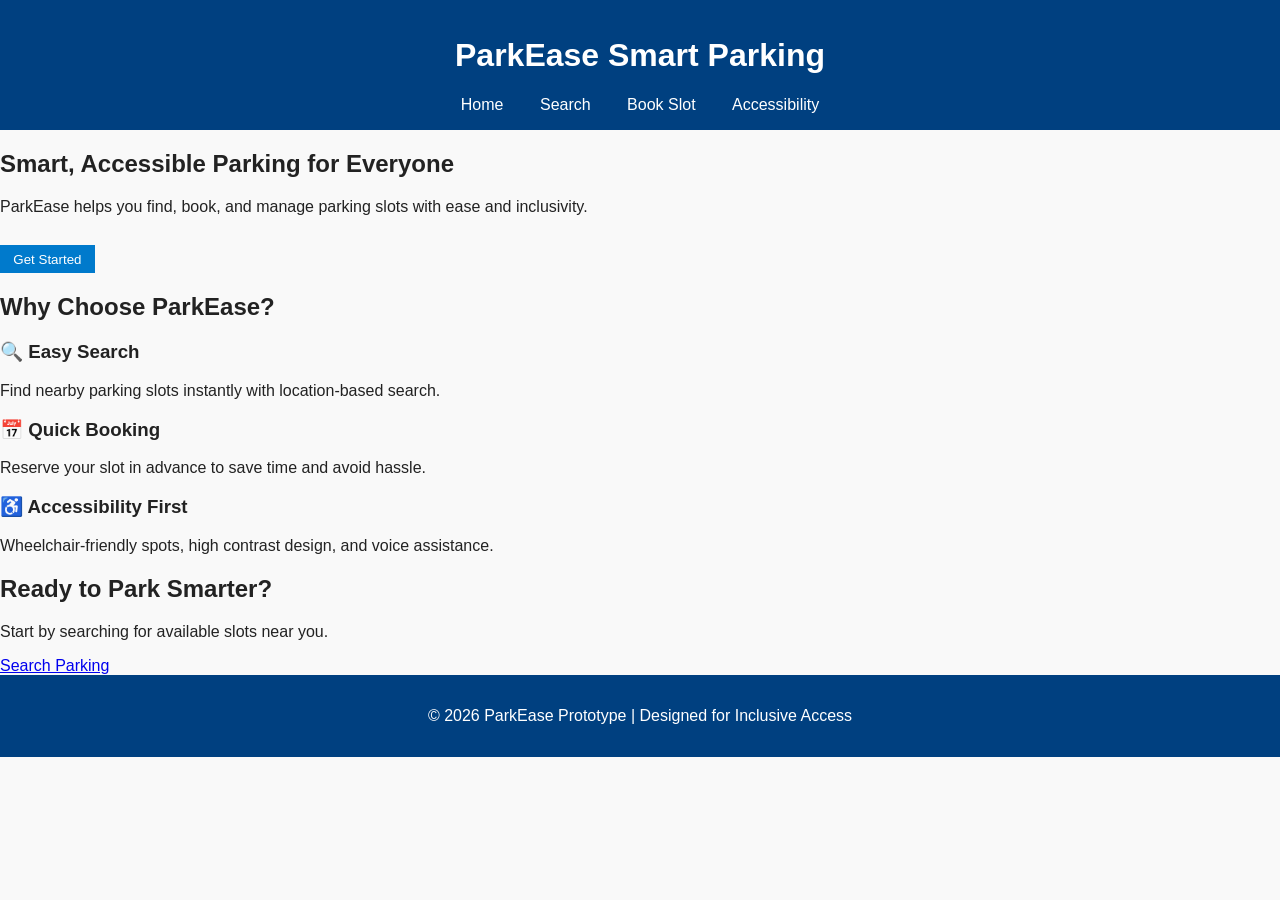
<file: index.html>
<!DOCTYPE html>
<html lang="en">
<head>
  <meta charset="UTF-8">
  <meta name="viewport" content="width=device-width, initial-scale=1.0">
  <title>ParkEase - Smart Parking</title>
  <link rel="stylesheet" href="style.css">
  <script src="script.js" defer></script>
</head>
<body>
  <header>
    <h1>ParkEase Smart Parking</h1>
    <nav>
      <a href="index.html">Home</a>
      <a href="search.html">Search</a>
      <a href="booking.html">Book Slot</a>
      <a href="accessibility.html">Accessibility</a>
    </nav>
  </header>

  <main>
    <!-- Hero Section -->
    <section class="hero">
      <h2>Smart, Accessible Parking for Everyone</h2>
      <p>ParkEase helps you find, book, and manage parking slots with ease and inclusivity.</p>
      <button onclick="showAlert()">Get Started</button>
    </section>

    <!-- Features Section -->
    <section class="features">
      <h2>Why Choose ParkEase?</h2>
      <div class="feature-grid">
        <div class="feature-card">
          <h3>🔍 Easy Search</h3>
          <p>Find nearby parking slots instantly with location-based search.</p>
        </div>
        <div class="feature-card">
          <h3>📅 Quick Booking</h3>
          <p>Reserve your slot in advance to save time and avoid hassle.</p>
        </div>
        <div class="feature-card">
          <h3>♿ Accessibility First</h3>
          <p>Wheelchair-friendly spots, high contrast design, and voice assistance.</p>
        </div>
      </div>
    </section>

    <!-- Call to Action -->
    <section class="cta">
      <h2>Ready to Park Smarter?</h2>
      <p>Start by searching for available slots near you.</p>
      <a href="search.html" class="cta-button">Search Parking</a>
    </section>
  </main>

  <footer>
    <p>&copy; 2026 ParkEase Prototype | Designed for Inclusive Access</p>
  </footer>
</body>
</html>
</file>
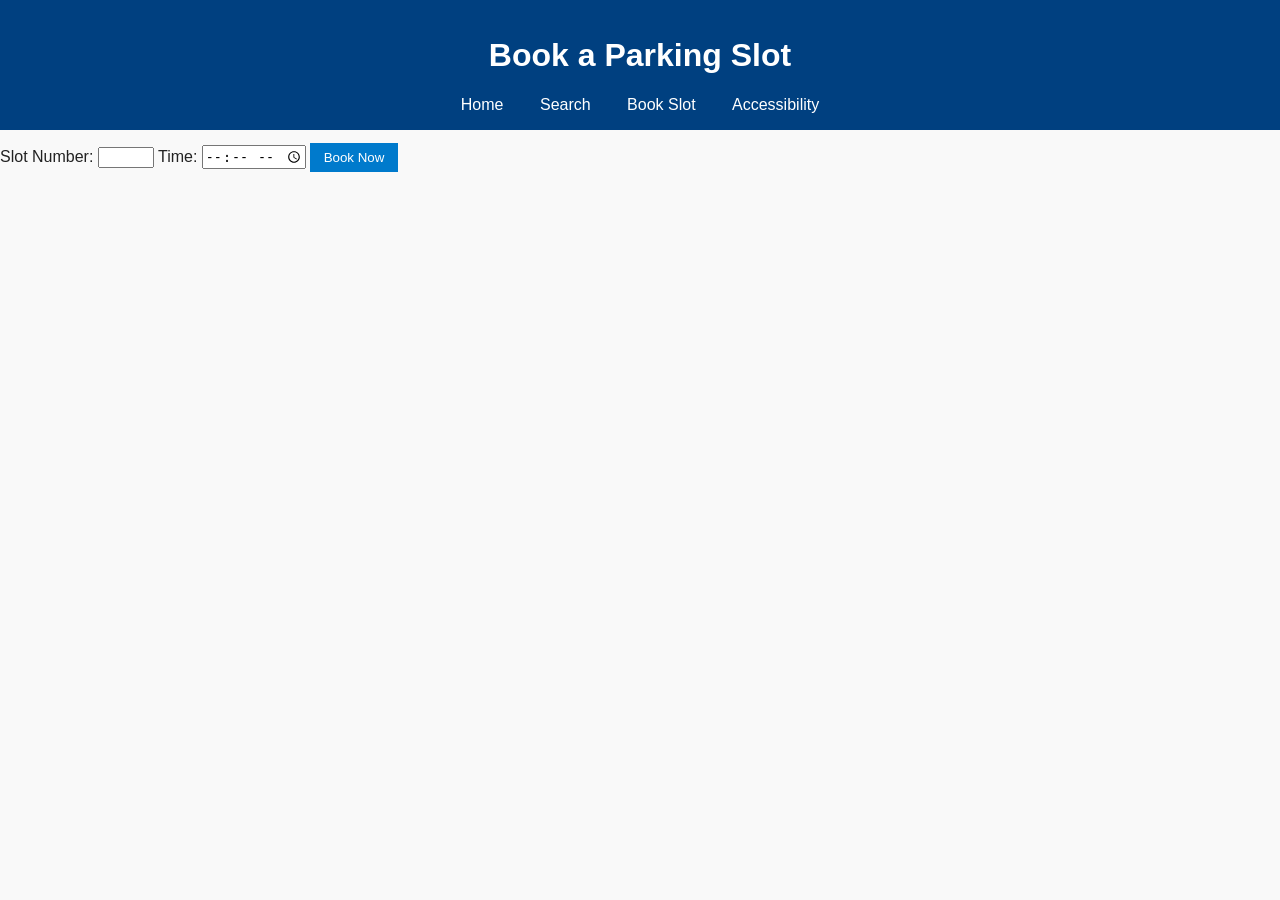
<file: booking.html>
<!DOCTYPE html>
<html lang="en">
<head>
  <meta charset="UTF-8">
  <title>Book Slot - ParkEase</title>
  <link rel="stylesheet" href="style.css">
</head>
<body>
  <header>
    <h1>Book a Parking Slot</h1>
    <nav>
      <a href="index.html">Home</a>
      <a href="search.html">Search</a>
      <a href="booking.html">Book Slot</a>
      <a href="accessibility.html">Accessibility</a>
    </nav>
  </header>

  <main>
    <form>
      <label for="slot">Slot Number:</label>
      <input type="number" id="slot" name="slot" min="1" max="100">

      <label for="time">Time:</label>
      <input type="time" id="time" name="time">

      <button type="submit">Book Now</button>
    </form>
  </main>
</body>
</html>
</file>
<file: style.css>
body {
  font-family: Arial, sans-serif;
  margin: 0;
  background: #f9f9f9;
  color: #222;
}
header, footer {
  background: #004080;
  color: white;
  padding: 1em;
  text-align: center;
}
nav a {
  margin: 0 1em;
  color: white;
  text-decoration: none;
}
nav a:hover {
  text-decoration: underline;
}
button {
  background: #007acc;
  color: white;
  border: none;
  padding: 0.5em 1em;
  margin-top: 1em;
  cursor: pointer;
}
button:focus {
  outline: 3px solid #ffcc00;
}
</file>
